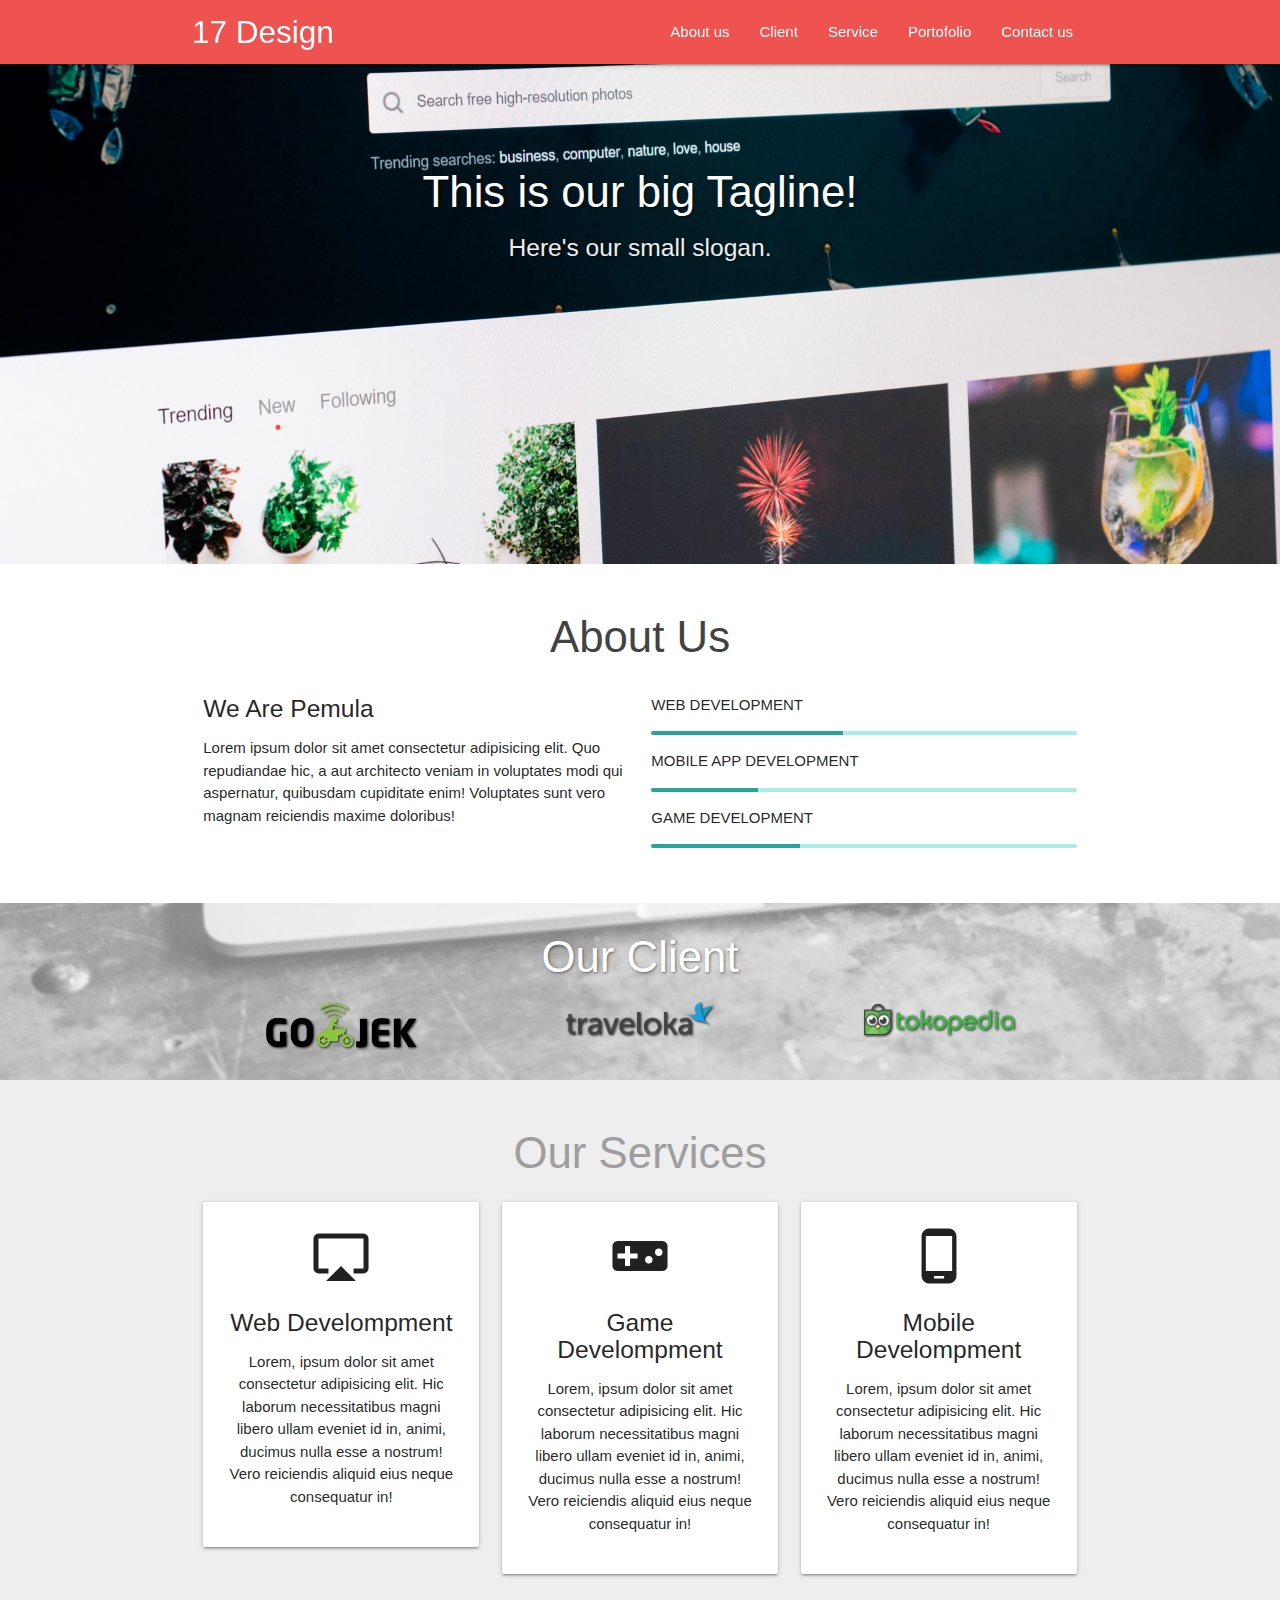
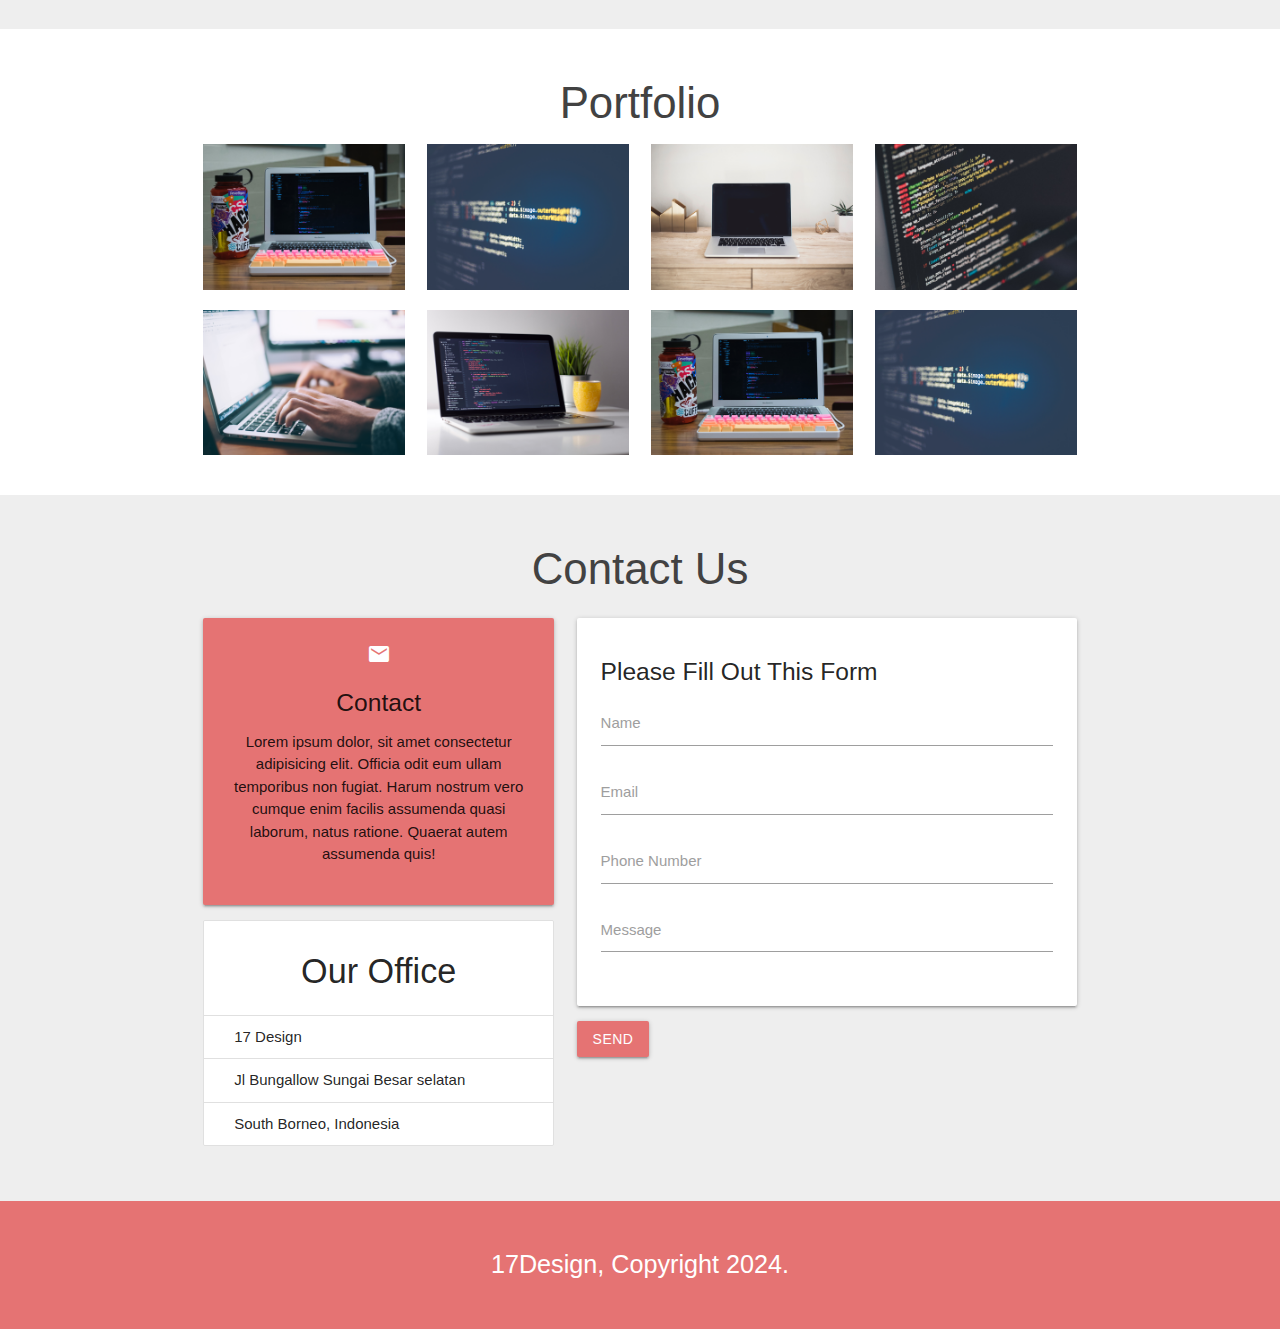
<file: index.html>
<!DOCTYPE html>
  <html>
    <head>
      <!--Import Google Icon Font-->
      <link href="https://fonts.googleapis.com/icon?family=Material+Icons" rel="stylesheet">
      <!--Import materialize.css-->
      <link type="text/css" rel="stylesheet" href="css/materialize.min.css"  media="screen,projection"/>

        <link rel="stylesheet" href="css/style-cp.css">


      <!--Let browser know website is optimized for mobile-->
      <meta name="viewport" content="width=device-width, initial-scale=1.0"/>

      <title>17 Design</title>
    </head>

    <body id="home" class="scrollspy">

        <!-- navbar -->
        <div class="navbar-fixed">
            <nav class="red lighten-1">
                <div class="container">
                    <div class="nav-wrapper">
                        <a href="#home" class="brand-logo ">17 Design</a>
                        <a href="#" data-target="mobile-nav" class="sidenav-trigger"><i class="material-icons">menu</i></a>
                        <ul class="right hide-on-med-and-down">
                        <li><a href="#about">About us</a></li>
                        <li><a href="#clients">Client</a></li>
                        <li><a href="#services">Service</a></li>
                        <li><a href="#portfolio">Portofolio</a></li>
                        <li><a href="#contact">Contact us</a></li>
                        </ul>
                    </div>
                </div>
            </nav>
          </div>


          <!-- sidenav -->
          <ul class="sidenav" id="mobile-nav">
            <li><a href="#about">About us</a></li>
            <li><a href="#clients">Client</a></li>
            <li><a href="#services">Service</a></li>
            <li><a href="#potfolio">Portofolio</a></li>
            <li><a href="#contact">Contact us</a></li>
          </ul>

          <!-- slider -->

          <div class="slider">
            <ul class="slides">
              <li>
                <img src="img/slider/1.png">
                <div class="caption center-align">
                  <h3>This is our big Tagline!</h3>
                  <h5 class="light grey-text text-lighten-3">Here's our small slogan.</h5>
                </div>
              </li>
              <li>
                <img src="img/slider/2.png">
                <div class="caption right-align">
                  <h3>This is our big Tagline!</h3>
                  <h5 class="light grey-text text-lighten-3">Here's our small slogan.</h5>
                </div>
              </li>
              <li>
                <img src="img/slider/3.png">
                <div class="caption left-align">
                  <h3>This is our big Tagline!</h3>
                  <h5 class="light grey-text text-lighten-3">Here's our small slogan.</h5>
                </div>
              </li>
            </ul>
        </div>

        <!-- About Us -->
        <section id="about" class="about scrollspy">
            <div class="container">
                <div class="row">
                    <h3 class="center light grey-text text-darken-3">About Us</h3>
                    <div class="col m6 light">
                        <h5>
                            <h5>We Are Pemula</h5>
                            <p class="light">Lorem ipsum dolor sit amet consectetur adipisicing elit. Quo repudiandae hic, a aut architecto veniam in voluptates modi qui aspernatur, quibusdam cupiditate enim! Voluptates sunt vero magnam reiciendis maxime doloribus!</p>    
                        </h5>
                    </div>
                    <div class="col m6 light">
                        <p> WEB DEVELOPMENT</p>
                        <div class="progress">
                            <div class="determinate" style="width: 45%"></div>
                        </div>
                        <p> MOBILE APP DEVELOPMENT</p>
                        <div class="progress">
                            <div class="determinate" style="width: 25%"></div>
                        </div>
                        <p> GAME DEVELOPMENT</p>
                        <div class="progress">
                            <div class="determinate" style="width: 35%"></div>
                        </div>
                    </div>
                </div>
            </div>
        </section>

<!-- client -->

        <div id="clients" class="parallax-container scrollspy">
            <div class="parallax"><img src="img/slider/4.png"></div>

            <div  class="container clients ">
                <h3 class="center light white-text">Our Client</h3>
                <div class="row">
                    <div class="col m4 s12 center">
                        <img src="img/clients/gojek.png">
                    </div>
                    <div class="col m4 s12 center">
                        <img src="img/clients/traveloka.png">
                    </div>
                    <div class="col m4 s12 center">
                        <img src="img/clients/tokopedia.png">
                    </div>
                </div>
            </div>
          </div>


          <!-- services -->
          <section id="services" class="services grey lighten-3 scrollspy">
            <div class="container">
              <div class="row">
                <h3 class="light center grey-text darken-2">Our Services</h3>
                <div class="col m4 s12">
                  <div class="card-panel center">
                    <i class="material-icons medium">airplay</i>
                    <h5>Web Develompment</h5>
                    <p>Lorem, ipsum dolor sit amet consectetur adipisicing elit. Hic laborum necessitatibus magni libero ullam eveniet id in, animi, ducimus nulla esse a nostrum! Vero reiciendis aliquid eius neque consequatur in!</p>
                  </div>
                </div>
                <div class="col m4 s12">
                  <div class="card-panel center">
                    <i class="material-icons medium">videogame_asset</i>
                    <h5>Game Develompment</h5>
                    <p>Lorem, ipsum dolor sit amet consectetur adipisicing elit. Hic laborum necessitatibus magni libero ullam eveniet id in, animi, ducimus nulla esse a nostrum! Vero reiciendis aliquid eius neque consequatur in!</p>
                  </div>
                </div>
                <div class="col m4 s12">
                  <div class="card-panel center">
                    <i class="material-icons medium">phone_android</i>
                    <h5>Mobile Develompment</h5>
                    <p>Lorem, ipsum dolor sit amet consectetur adipisicing elit. Hic laborum necessitatibus magni libero ullam eveniet id in, animi, ducimus nulla esse a nostrum! Vero reiciendis aliquid eius neque consequatur in!</p>
                  </div>
                </div>
                
              </div>
            </div>
          </section>


          <section id="portfolio" class="portfolio scrollspy">
            <div class="container">
              <h3 class="light center grey-text text-darken-3">Portfolio</h3>
              <div class="row">
                  <div class="col m3 s12">
                    <img src="img/portfolio/1.png" class="responsive-img materialboxed">
                  </div>
                  <div class="col m3 s12">
                    <img src="img/portfolio/2.png" class="responsive-img materialboxed">
                  </div>
                  <div class="col m3 s12">
                    <img src="img/portfolio/3.png" class="responsive-img materialboxed">
                  </div>
                  <div class="col m3 s12">
                    <img src="img/portfolio/4.png" class="responsive-img materialboxed">
                  </div>
              </div>
              <div class="row">
                <div class="col m3 s12">
                  <img src="img/portfolio/5.png" class="responsive-img materialboxed">
                </div>
                <div class="col m3 s12">
                  <img src="img/portfolio/6.png" class="responsive-img materialboxed">
                </div>
                <div class="col m3 s12">
                  <img src="img/portfolio/1.png" class="responsive-img materialboxed">
                </div>
                <div class="col m3 s12">
                  <img src="img/portfolio/2.png" class="responsive-img materialboxed">
                </div>
            </div>
            </div>
          </section>

          <!-- contact us -->
          <section id="contact" class="contact grey lighten-3 scrollspy">
            <div class="container">
              <h3 class="light center grey-text text-darken-3">Contact Us</h3>
              <div class="row">
                <div class="col m5 s12">
                  <div class="card-panel red lighten-2 center">
                    <i class="material-icons white-text">markunread</i>
                    <h5>Contact</h5>
                    <p>Lorem ipsum dolor, sit amet consectetur adipisicing elit. Officia odit eum ullam temporibus non fugiat. Harum nostrum vero cumque enim facilis assumenda quasi laborum, natus ratione. Quaerat autem assumenda quis!</p>
                  </div>
                  <ul class="collection with-header">
                    <li class="collection-header center"><h4>Our Office</h4></li>
                    <li class="collection-item">17 Design</li>
                    <li class="collection-item">Jl Bungallow Sungai Besar selatan</li>
                    <li class="collection-item">South Borneo, Indonesia</li>
                  </ul>
                </div>

                <div class="col m7 s12">
                  <form>
                    <div class="card-panel">
                      <h5>Please Fill Out This Form</h5>
                      <div class="input-field">
                        <input type="text" name="name" id="name" required class="validate">
                        <label for="name">Name</label>
                      </div>
                      <div class="input-field">
                        <input type="email" name="email" id="email" class="validate">
                        <label for="email">Email</label>
                      </div>
                      <div class="input-field">
                        <input type="Number" name="phone" id="phone">
                        <label for="phone">Phone Number</label>
                      </div>
                      <div class="input-field">
                          <textarea name="message" id="message" class=" materialize-textarea"></textarea>
                          <label for="message">Message</label>
                      </div>
                    </div>
                    <button type="submit" class="btn red lighten-2">Send</button>
                  </form>
                </div>
              </div>
            </div>
          </section>

          <!-- footer -->

          <footer class=" red lighten-2 white-text center">
            <p class="flow-text">17Design, Copyright 2024.</p>
          </footer>


      <!--JavaScript at end of body for optimized loading-->
      <script type="text/javascript" src="js/materialize.min.js"></script>

      <script>
        const sideNav = document.querySelectorAll('.sidenav');
        M.Sidenav.init(sideNav)

        const slider = document.querySelectorAll('.slider');
        M.Slider.init(slider, 
        {
            indicators: false,
            height: 500,
            transition: 600,
            interval: 3000
        });

        const parallax = document.querySelectorAll('.parallax');
        M.Parallax.init(parallax)

        const materialbox = document.querySelectorAll('.materialboxed');
        M.Materialbox.init(materialbox)

        const scroll = document.querySelectorAll('.scrollspy');
        M.ScrollSpy.init(scroll, {
          scrollOffset: 50
        });
      </script>
    </body>
  </html>
</file>
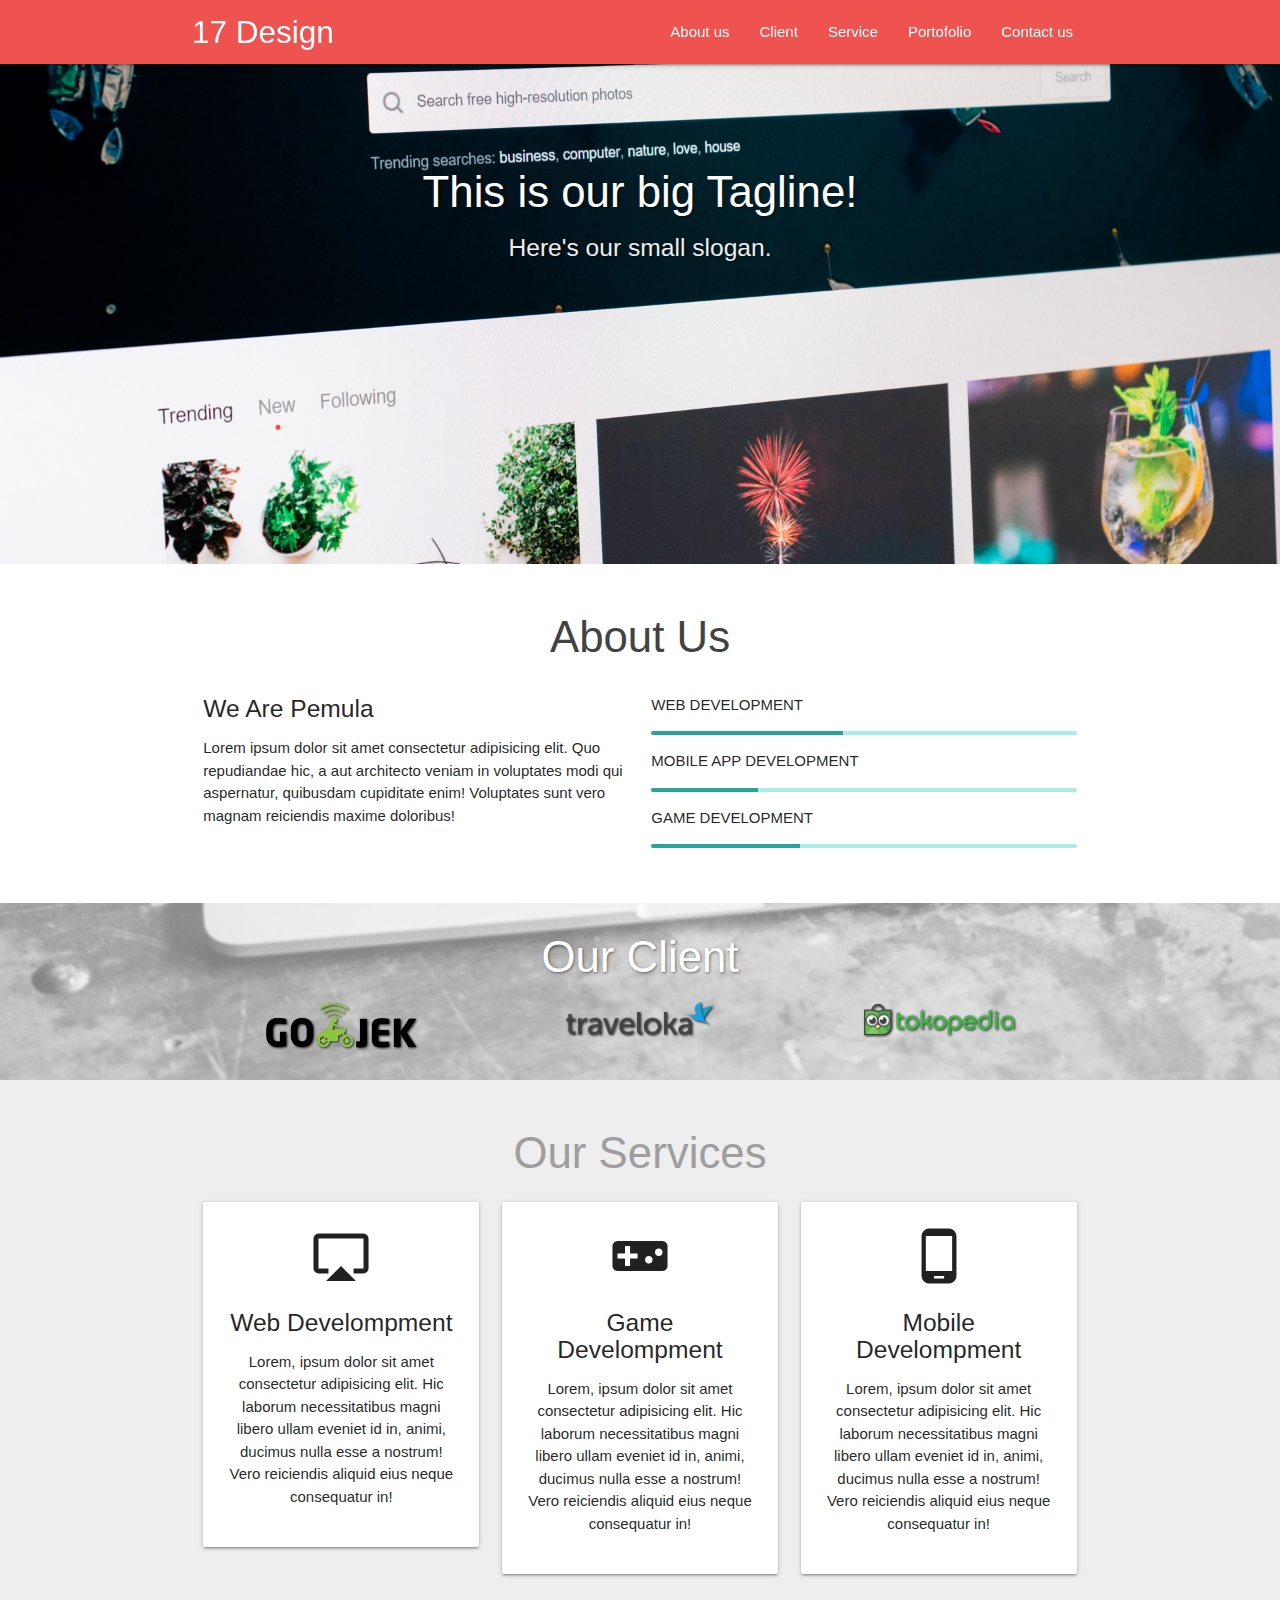
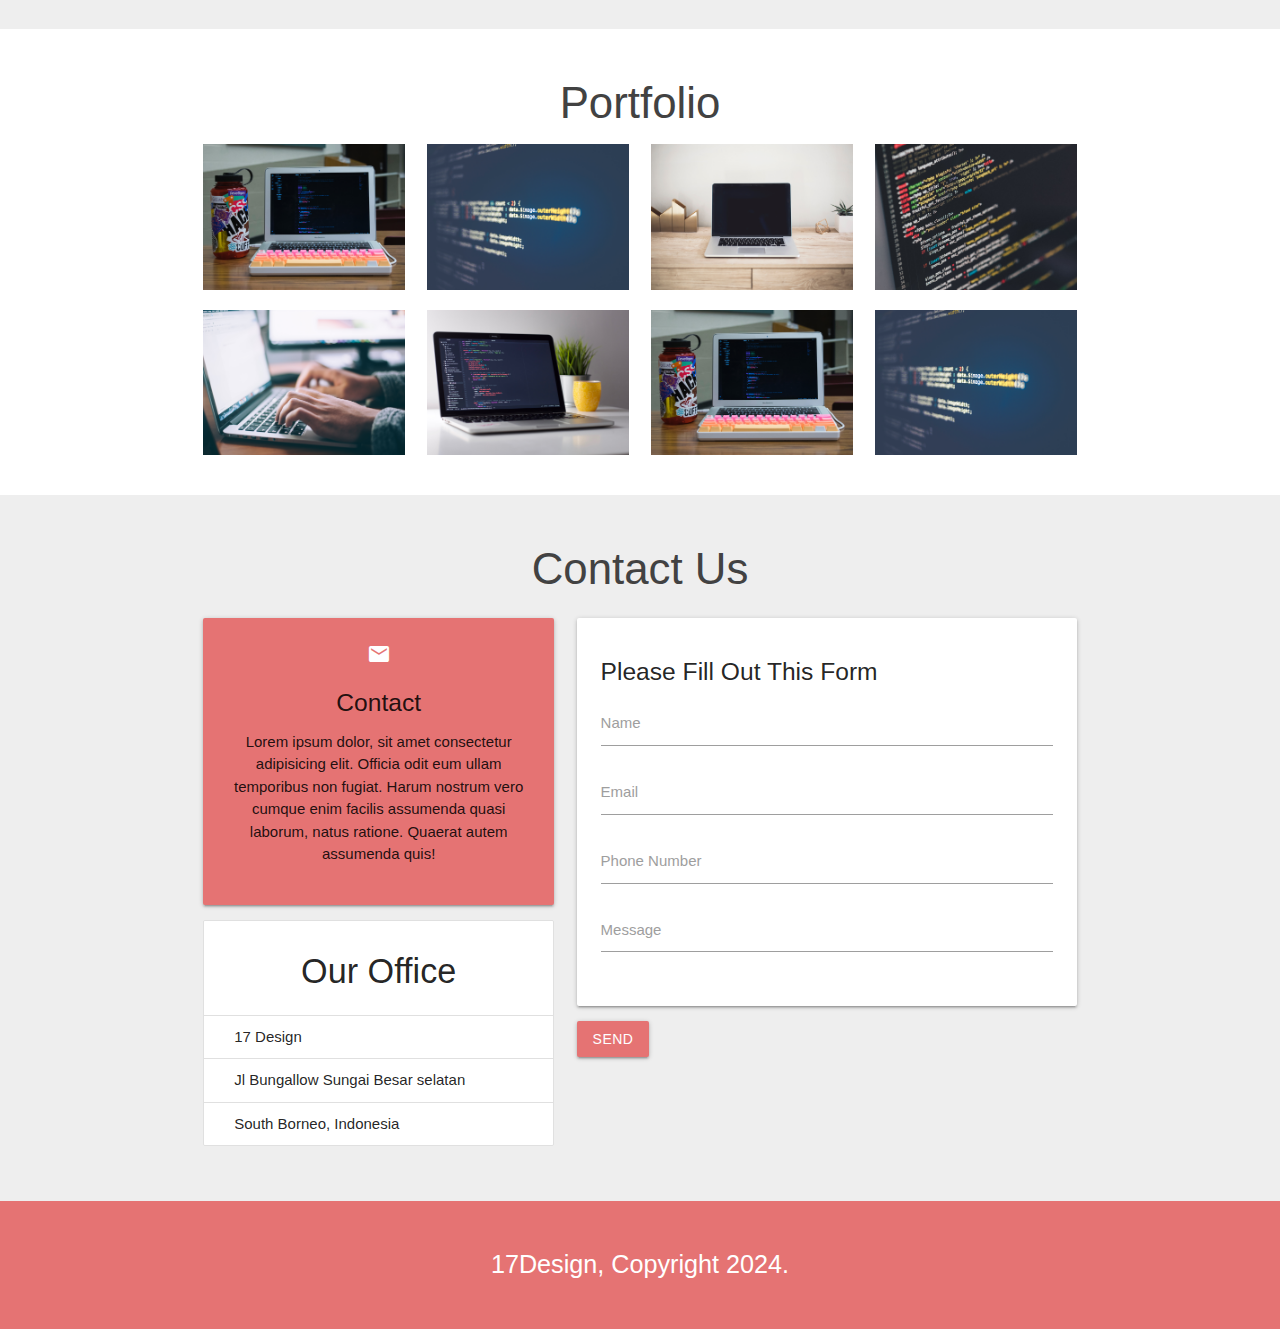
<file: index-cp.html>
<!DOCTYPE html>
  <html>
    <head>
      <!--Import Google Icon Font-->
      <link href="https://fonts.googleapis.com/icon?family=Material+Icons" rel="stylesheet">
      <!--Import materialize.css-->
      <link type="text/css" rel="stylesheet" href="css/materialize.min.css"  media="screen,projection"/>

        <link rel="stylesheet" href="css/style-cp.css">


      <!--Let browser know website is optimized for mobile-->
      <meta name="viewport" content="width=device-width, initial-scale=1.0"/>

      <title>17 Design</title>
    </head>

    <body id="home" class="scrollspy">

        <!-- navbar -->
        <div class="navbar-fixed">
            <nav class="red lighten-1">
                <div class="container">
                    <div class="nav-wrapper">
                        <a href="#home" class="brand-logo ">17 Design</a>
                        <a href="#" data-target="mobile-nav" class="sidenav-trigger"><i class="material-icons">menu</i></a>
                        <ul class="right hide-on-med-and-down">
                        <li><a href="#about">About us</a></li>
                        <li><a href="#clients">Client</a></li>
                        <li><a href="#services">Service</a></li>
                        <li><a href="#portfolio">Portofolio</a></li>
                        <li><a href="#contact">Contact us</a></li>
                        </ul>
                    </div>
                </div>
            </nav>
          </div>


          <!-- sidenav -->
          <ul class="sidenav" id="mobile-nav">
            <li><a href="#about">About us</a></li>
            <li><a href="#clients">Client</a></li>
            <li><a href="#services">Service</a></li>
            <li><a href="#potfolio">Portofolio</a></li>
            <li><a href="#contact">Contact us</a></li>
          </ul>

          <!-- slider -->

          <div class="slider">
            <ul class="slides">
              <li>
                <img src="img/slider/1.png">
                <div class="caption center-align">
                  <h3>This is our big Tagline!</h3>
                  <h5 class="light grey-text text-lighten-3">Here's our small slogan.</h5>
                </div>
              </li>
              <li>
                <img src="img/slider/2.png">
                <div class="caption right-align">
                  <h3>This is our big Tagline!</h3>
                  <h5 class="light grey-text text-lighten-3">Here's our small slogan.</h5>
                </div>
              </li>
              <li>
                <img src="img/slider/3.png">
                <div class="caption left-align">
                  <h3>This is our big Tagline!</h3>
                  <h5 class="light grey-text text-lighten-3">Here's our small slogan.</h5>
                </div>
              </li>
            </ul>
        </div>

        <!-- About Us -->
        <section id="about" class="about scrollspy">
            <div class="container">
                <div class="row">
                    <h3 class="center light grey-text text-darken-3">About Us</h3>
                    <div class="col m6 light">
                        <h5>
                            <h5>We Are Pemula</h5>
                            <p class="light">Lorem ipsum dolor sit amet consectetur adipisicing elit. Quo repudiandae hic, a aut architecto veniam in voluptates modi qui aspernatur, quibusdam cupiditate enim! Voluptates sunt vero magnam reiciendis maxime doloribus!</p>    
                        </h5>
                    </div>
                    <div class="col m6 light">
                        <p> WEB DEVELOPMENT</p>
                        <div class="progress">
                            <div class="determinate" style="width: 45%"></div>
                        </div>
                        <p> MOBILE APP DEVELOPMENT</p>
                        <div class="progress">
                            <div class="determinate" style="width: 25%"></div>
                        </div>
                        <p> GAME DEVELOPMENT</p>
                        <div class="progress">
                            <div class="determinate" style="width: 35%"></div>
                        </div>
                    </div>
                </div>
            </div>
        </section>

<!-- client -->

        <div id="clients" class="parallax-container scrollspy">
            <div class="parallax"><img src="img/slider/4.png"></div>

            <div  class="container clients ">
                <h3 class="center light white-text">Our Client</h3>
                <div class="row">
                    <div class="col m4 s12 center">
                        <img src="img/clients/gojek.png">
                    </div>
                    <div class="col m4 s12 center">
                        <img src="img/clients/traveloka.png">
                    </div>
                    <div class="col m4 s12 center">
                        <img src="img/clients/tokopedia.png">
                    </div>
                </div>
            </div>
          </div>


          <!-- services -->
          <section id="services" class="services grey lighten-3 scrollspy">
            <div class="container">
              <div class="row">
                <h3 class="light center grey-text darken-2">Our Services</h3>
                <div class="col m4 s12">
                  <div class="card-panel center">
                    <i class="material-icons medium">airplay</i>
                    <h5>Web Develompment</h5>
                    <p>Lorem, ipsum dolor sit amet consectetur adipisicing elit. Hic laborum necessitatibus magni libero ullam eveniet id in, animi, ducimus nulla esse a nostrum! Vero reiciendis aliquid eius neque consequatur in!</p>
                  </div>
                </div>
                <div class="col m4 s12">
                  <div class="card-panel center">
                    <i class="material-icons medium">videogame_asset</i>
                    <h5>Game Develompment</h5>
                    <p>Lorem, ipsum dolor sit amet consectetur adipisicing elit. Hic laborum necessitatibus magni libero ullam eveniet id in, animi, ducimus nulla esse a nostrum! Vero reiciendis aliquid eius neque consequatur in!</p>
                  </div>
                </div>
                <div class="col m4 s12">
                  <div class="card-panel center">
                    <i class="material-icons medium">phone_android</i>
                    <h5>Mobile Develompment</h5>
                    <p>Lorem, ipsum dolor sit amet consectetur adipisicing elit. Hic laborum necessitatibus magni libero ullam eveniet id in, animi, ducimus nulla esse a nostrum! Vero reiciendis aliquid eius neque consequatur in!</p>
                  </div>
                </div>
                
              </div>
            </div>
          </section>


          <section id="portfolio" class="portfolio scrollspy">
            <div class="container">
              <h3 class="light center grey-text text-darken-3">Portfolio</h3>
              <div class="row">
                  <div class="col m3 s12">
                    <img src="img/portfolio/1.png" class="responsive-img materialboxed">
                  </div>
                  <div class="col m3 s12">
                    <img src="img/portfolio/2.png" class="responsive-img materialboxed">
                  </div>
                  <div class="col m3 s12">
                    <img src="img/portfolio/3.png" class="responsive-img materialboxed">
                  </div>
                  <div class="col m3 s12">
                    <img src="img/portfolio/4.png" class="responsive-img materialboxed">
                  </div>
              </div>
              <div class="row">
                <div class="col m3 s12">
                  <img src="img/portfolio/5.png" class="responsive-img materialboxed">
                </div>
                <div class="col m3 s12">
                  <img src="img/portfolio/6.png" class="responsive-img materialboxed">
                </div>
                <div class="col m3 s12">
                  <img src="img/portfolio/1.png" class="responsive-img materialboxed">
                </div>
                <div class="col m3 s12">
                  <img src="img/portfolio/2.png" class="responsive-img materialboxed">
                </div>
            </div>
            </div>
          </section>

          <!-- contact us -->
          <section id="contact" class="contact grey lighten-3 scrollspy">
            <div class="container">
              <h3 class="light center grey-text text-darken-3">Contact Us</h3>
              <div class="row">
                <div class="col m5 s12">
                  <div class="card-panel red lighten-2 center">
                    <i class="material-icons white-text">markunread</i>
                    <h5>Contact</h5>
                    <p>Lorem ipsum dolor, sit amet consectetur adipisicing elit. Officia odit eum ullam temporibus non fugiat. Harum nostrum vero cumque enim facilis assumenda quasi laborum, natus ratione. Quaerat autem assumenda quis!</p>
                  </div>
                  <ul class="collection with-header">
                    <li class="collection-header center"><h4>Our Office</h4></li>
                    <li class="collection-item">17 Design</li>
                    <li class="collection-item">Jl Bungallow Sungai Besar selatan</li>
                    <li class="collection-item">South Borneo, Indonesia</li>
                  </ul>
                </div>

                <div class="col m7 s12">
                  <form>
                    <div class="card-panel">
                      <h5>Please Fill Out This Form</h5>
                      <div class="input-field">
                        <input type="text" name="name" id="name" required class="validate">
                        <label for="name">Name</label>
                      </div>
                      <div class="input-field">
                        <input type="email" name="email" id="email" class="validate">
                        <label for="email">Email</label>
                      </div>
                      <div class="input-field">
                        <input type="Number" name="phone" id="phone">
                        <label for="phone">Phone Number</label>
                      </div>
                      <div class="input-field">
                          <textarea name="message" id="message" class=" materialize-textarea"></textarea>
                          <label for="message">Message</label>
                      </div>
                    </div>
                    <button type="submit" class="btn red lighten-2">Send</button>
                  </form>
                </div>
              </div>
            </div>
          </section>

          <!-- footer -->

          <footer class=" red lighten-2 white-text center">
            <p class="flow-text">17Design, Copyright 2024.</p>
          </footer>


      <!--JavaScript at end of body for optimized loading-->
      <script type="text/javascript" src="js/materialize.min.js"></script>

      <script>
        const sideNav = document.querySelectorAll('.sidenav');
        M.Sidenav.init(sideNav)

        const slider = document.querySelectorAll('.slider');
        M.Slider.init(slider, 
        {
            indicators: false,
            height: 500,
            transition: 600,
            interval: 3000
        });

        const parallax = document.querySelectorAll('.parallax');
        M.Parallax.init(parallax)

        const materialbox = document.querySelectorAll('.materialboxed');
        M.Materialbox.init(materialbox)

        const scroll = document.querySelectorAll('.scrollspy');
        M.ScrollSpy.init(scroll, {
          scrollOffset: 50
        });
      </script>
    </body>
  </html>
</file>
<file: css/style-cp.css>
.slider h3,
.slider h5,
.clients h3{
      text-shadow: 1px 1px 3px rgba(0, 0, 0, 0.5);
}

.parallax-container {
    height: 20%;
}

.parallax img{
    filter: grayscale(1);
    opacity: 0.5 !important;
}

.clients img {
    max-width: 150px;
    filter: drop-shadow(1px 1px 1px rgba(0,0,0,0.8));
}

section, footer{
    padding: 20px 0;
}
</file>
